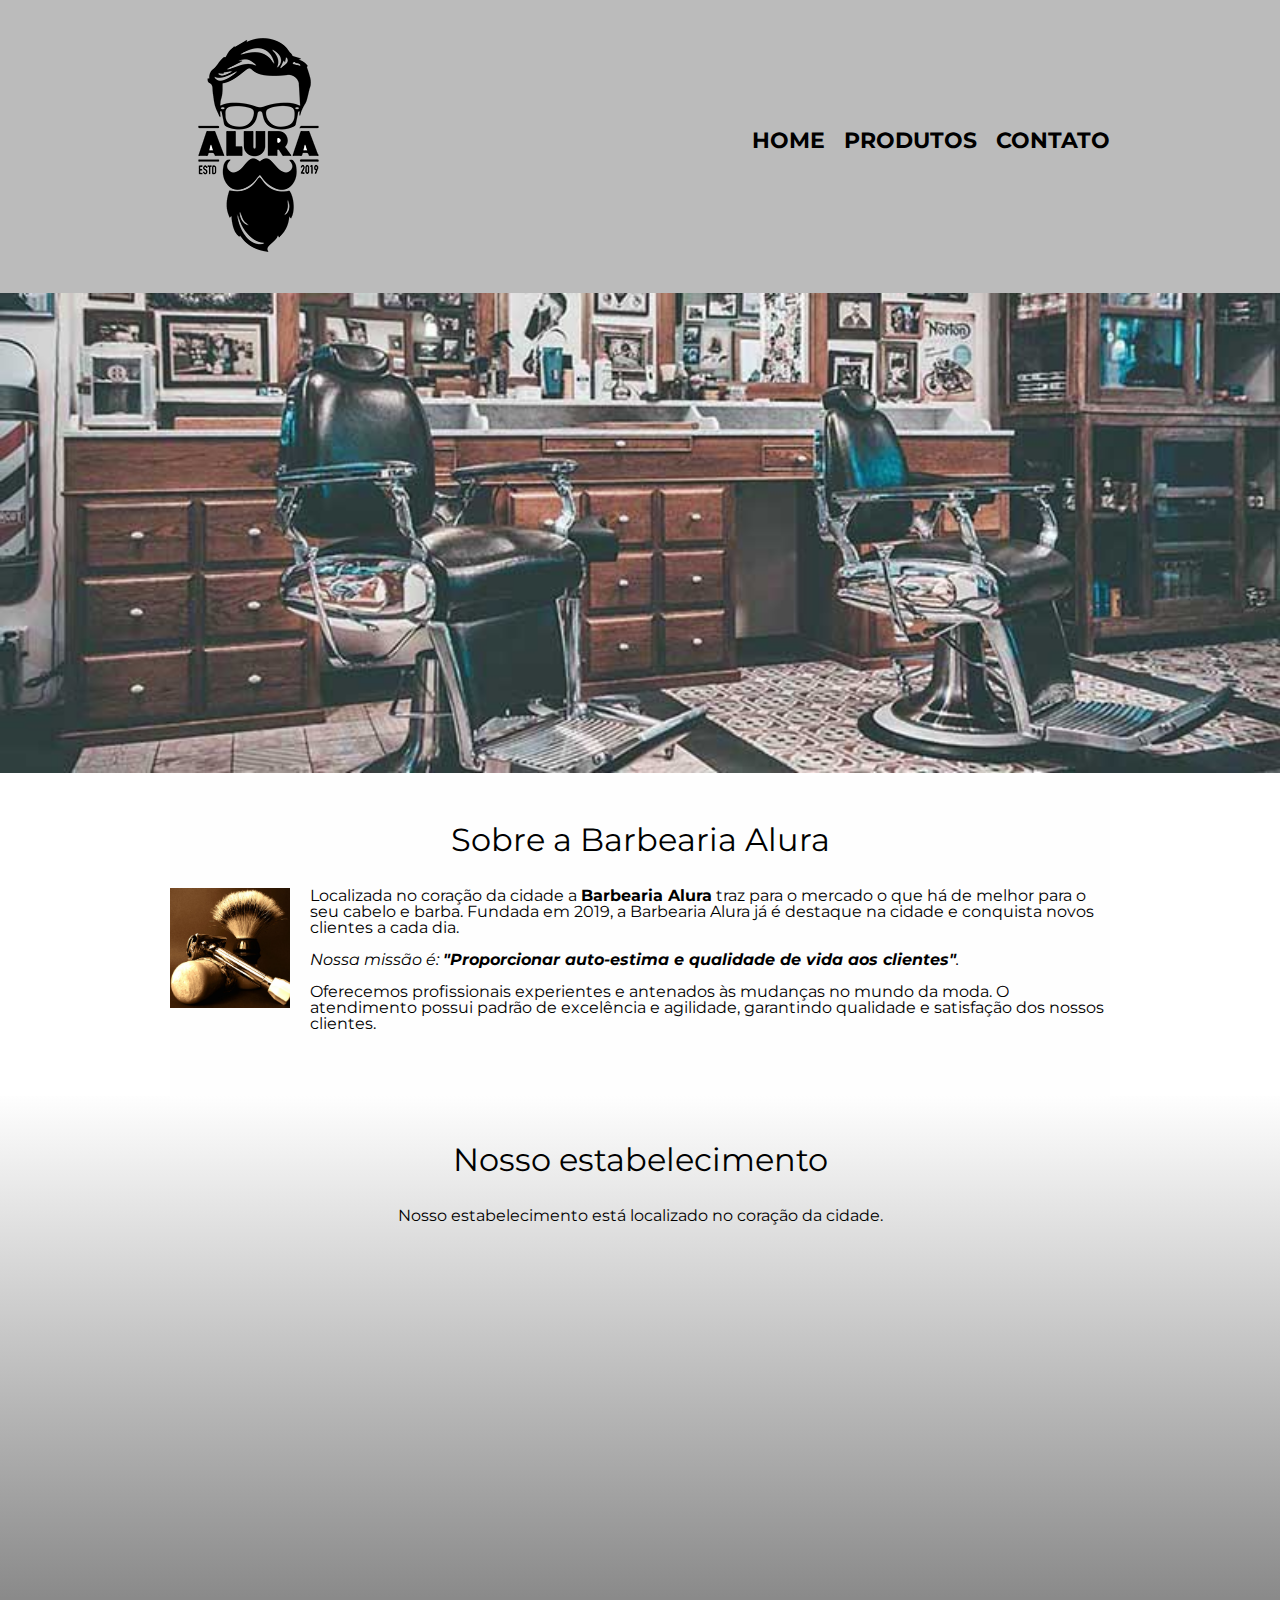
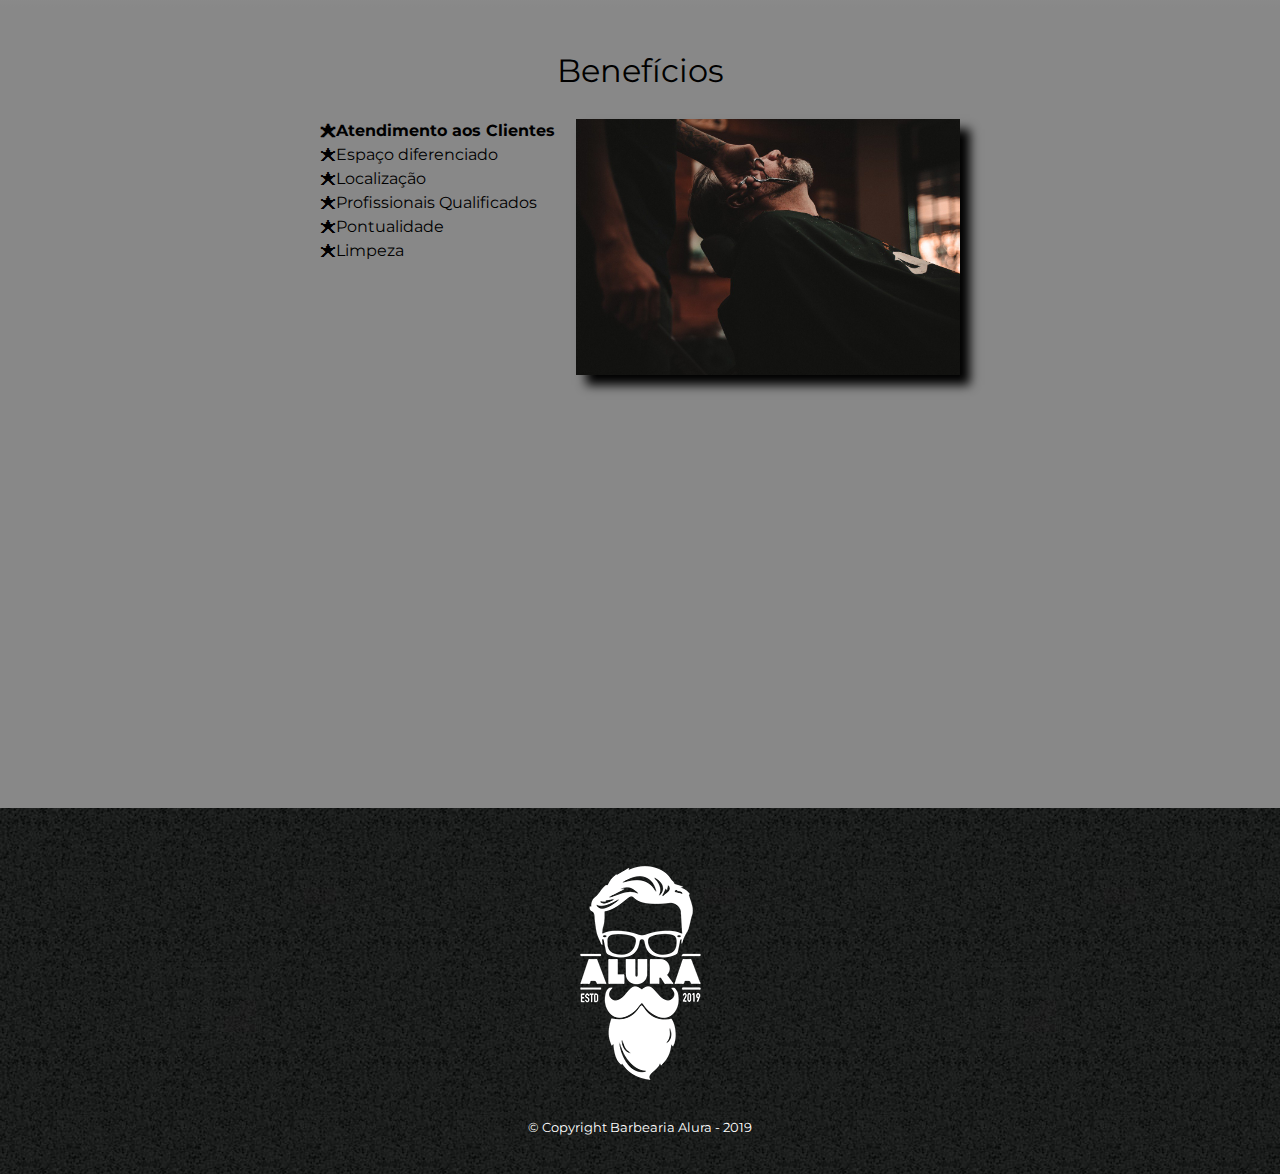
<file: index.html>
<!DOCTYPE html>
<html lang="pt-br">
	<head>
		<meta charset="UTF-8">
		<!-- Adaptando tela para tela do celular -->
		<meta name="viewport" content="width = device-width">
		<title>Barbearia Alura</title>
		<link rel="stylesheet" href="reset.css">
		<link rel="stylesheet" href="style.css">
		<link href="https://fonts.googleapis.com/css2?family=Montserrat&display=swap" rel="stylesheet">
			
	</head>

	<body>
		<header>
			<div class="caixa">
				<h1><img src="logo.png"></h1>

				<nav>
					<ul>
						<li><a href="index.html">Home</a></li>
						<li><a href="produtos.html">Produtos</a></li>
						<li><a href="contato.html">Contato</a></li>
					</ul>
				</nav>
			</div>
		</header>

		<img class="banner" src="banner.jpg">
		<main>
			<!-- <p>conteúdo qualquer</p> -->
			<section class="principal">
				<h2 class="titulo-principal">Sobre a Barbearia Alura</h2>

				<img class="utensilios" src="utensilios.jpg" alt="Utensílios de um barbeiro: pincel, lâmina e suporte para lâmina e pincel.">
	 
				<p>Localizada no coração da cidade a <strong>Barbearia Alura</strong> traz para o mercado o que há de melhor para o seu cabelo e barba. Fundada em 2019, a Barbearia Alura já é destaque na cidade e conquista novos clientes a cada dia.</p>

				<p id="missao"><em>Nossa missão é: <strong>"Proporcionar auto-estima e qualidade de vida aos clientes"</strong>.</em></p>

				<p>Oferecemos profissionais experientes e antenados às mudanças no mundo da moda. O atendimento possui padrão de excelência e agilidade, garantindo qualidade e satisfação dos nossos clientes.</p>
			</section>

			<section class="mapa">

				<h3 class="titulo-principal">Nosso estabelecimento</h3>

				<p>Nosso estabelecimento está localizado no coração da cidade.</p>	
				
				<div class="mapa-conteudo">

					<iframe src="https://www.google.com/maps/embed?pb=!1m18!1m12!1m3!1d3656.4499774665487!2d-46.6345205856287!3d-23.5881898684
					6734!2m3!1f0!2f0!3f0!3m2!1i1024!2i768!4f13.1!3m3!1m2!1s0x94ce5a2b2ed7f3a1%3A0xab35da2f5ca62674!2sCaelum%20-%20Escola%20de%20
					Tecnologia!5e0!3m2!1spt-BR!2sbr!4v1654802278087!5m2!1spt-BR!2sbr" width="100%" height="300" style="border:0;" allowfullscreen=
					"" loading="lazy" referrerpolicy="no-referrer-when-downgrade"></iframe>
				</div>
				
			</section>

			<section class="beneficios">
				<h3 class="titulo-principal">Benefícios</h3>

				<div class="conteudo-beneficios">
					<ul class="lista-beneficios">
						<li class="itens">Atendimento aos Clientes</li>
						<li class="itens">Espaço diferenciado</li>
						<li class="itens">Localização</li>
						<li class="itens">Profissionais Qualificados</li>
						<li class="itens">Pontualidade</li>
						<li class="itens">Limpeza</li>
					</ul><img src="beneficios.jpg" class="imagem-beneficios">
				<!-- Qdo uso display inline-block no css - e queremos usar 100% da largura,
			    temos q manter os elementos colados, 1 do lado do outro. Então, finda
			    a ul da lista, vem colada a imagem -->
				</div>

				<div class="video">
					<iframe width="100%" height="315" src="https://www.youtube.
					com/embed/wcVVXUV0YUY" title="YouTube video player" framebo
					rder="0" allow="accelerometer; autoplay; clipbo
					ard-write; encrypted-media; gyroscope; picture-in
					-picture" allowfullscreen></iframe>
				</div>	
			</section>
		</main>

		<footer>
			<img src="logo-branco.png">
			<p class="copyright">&copy; Copyright Barbearia Alura - 2019</p>
		</footer>

	</body>
</html>
</file>
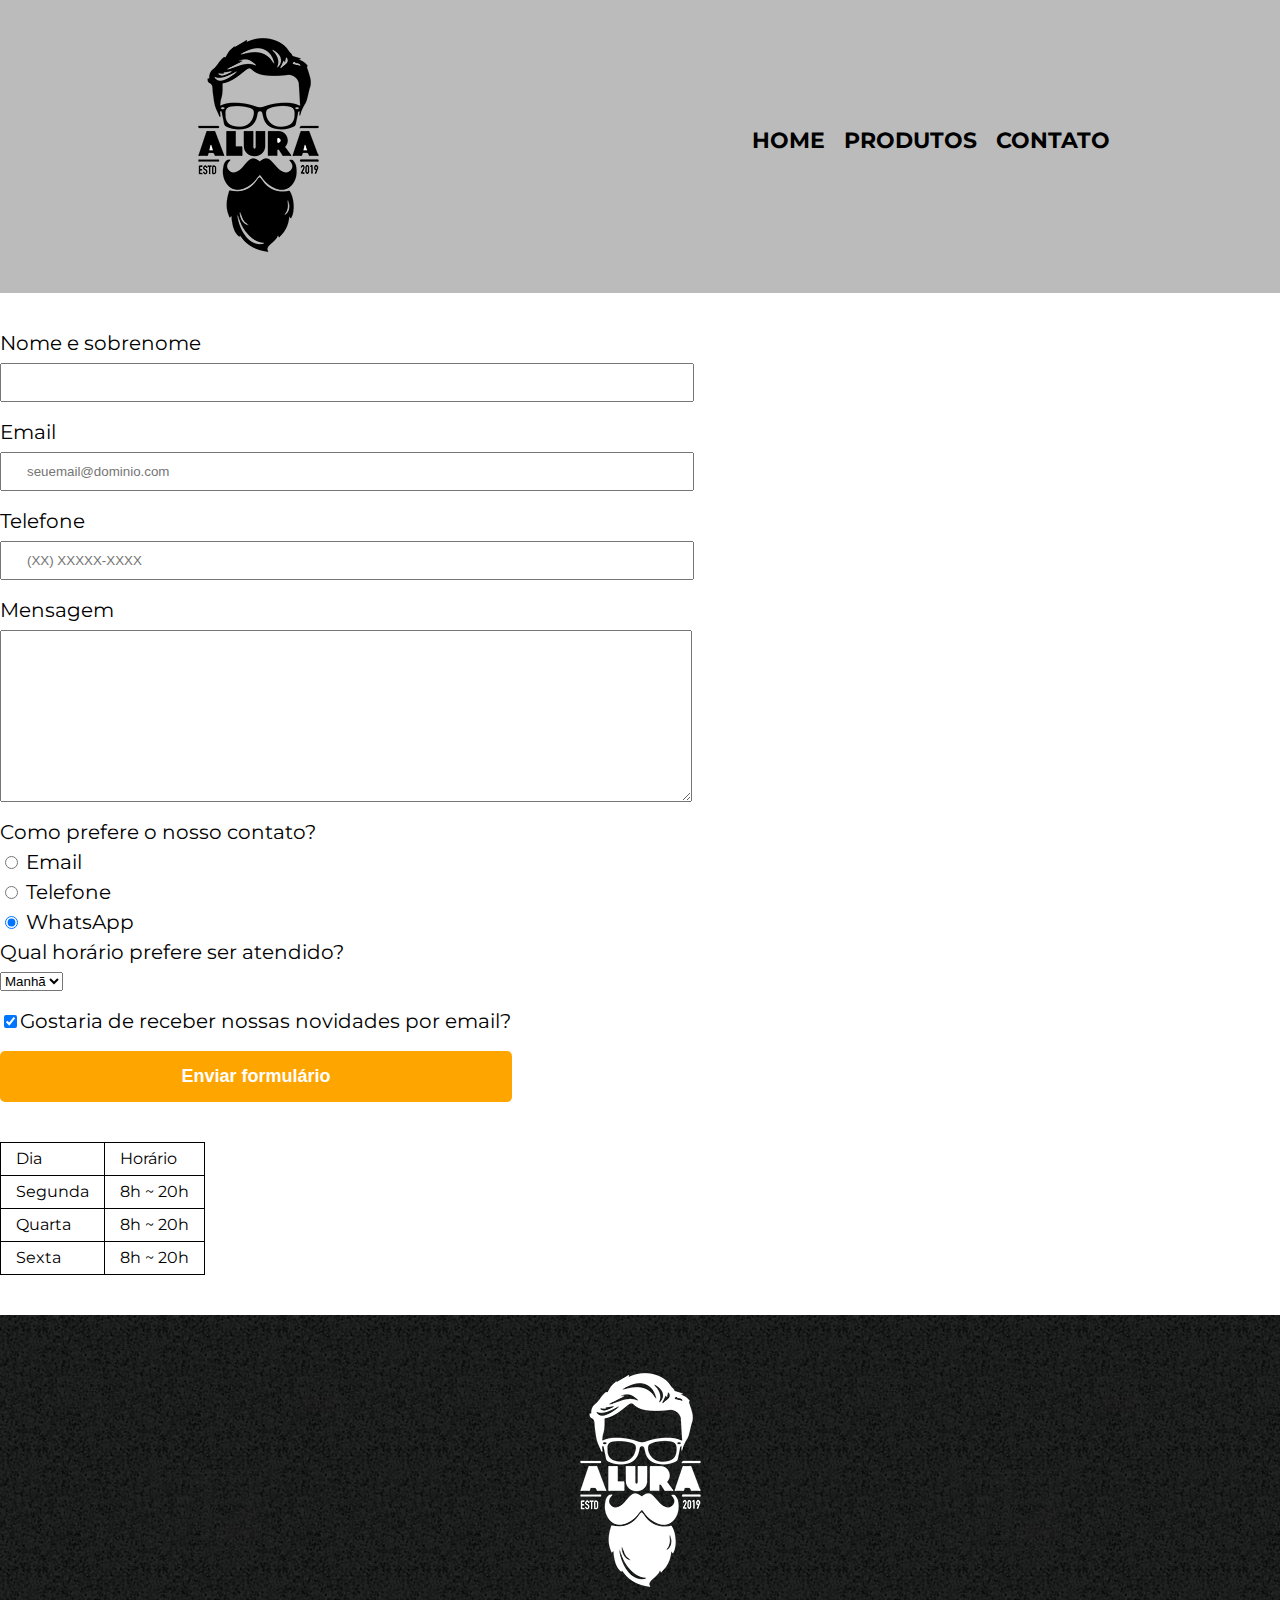
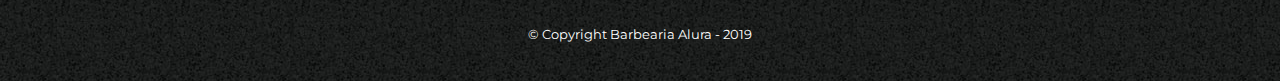
<file: contato.html>
<!DOCTYPE html>
<html>
	<head>
		<meta charset="UTF-8">
		<title>Contato - Barbearia Alura</title>

		<link rel="stylesheet" href="reset.css">
		<link rel="stylesheet" href="style.css">
		<link href="https://fonts.googleapis.com/css2?family=Montserrat&display=swap" rel="stylesheet">
	</head>
	<body>
		<header>
			<div class="caixa">
				<h1><img src="logo.png" alt="Logo da Barbearia Alura"></h1>

				<nav>
					<ul>
						<li><a href="index.html">Home</a></li>
						<li><a href="produtos.html">Produtos</a></li>
						<li><a href="contato.html">Contato</a></li>
					</ul>
				</nav>
			</div>
		</header>

		<main>
			<form>
				<label for="nomesobrenome">Nome e sobrenome</label>
				<input type="text" id="nomesobrenome" class="input-padrao" required>

				<label for="email">Email</label>
				<input type="email" id="email" class="input-padrao" required placeholder="seuemail@dominio.com">

				<label for="telefone">Telefone</label>
				<input type="tel" id="telefone" class="input-padrao" required placeholder="(XX) XXXXX-XXXX">

				<label for="mensagem">Mensagem</label>
				<textarea cols="70" rows="10" id="mensagem" class="input-padrao" required></textarea>

				<fieldset>
					<legend>Como prefere o nosso contato?</legend>
					<label for="radio-email"><input type="radio" name="contato" value="email" id="radio-email"> Email</label>
					
					<label for="radio-telefone"><input type="radio" name="contato" value="telefone" id="radio-telefone"> Telefone</label>
					
					<label for="radio-whatsapp"><input type="radio" name="contato" value="whatsapp" id="radio-whatsapp" checked> WhatsApp</label>
				</fieldset>

				<fieldset>
					<legend>Qual horário prefere ser atendido?</legend>
					<select>
						<option>Manhã</option>
						<option>Tarde</option>
						<option>Noite</option>
					</select>
				</fieldset>

				<label class="checkbox"><input type="checkbox" checked>Gostaria de receber nossas novidades por email?</label>

				<input type="submit" value="Enviar formulário" class="enviar">
			</form>

			<table>
				<tr>
					<td>Dia</td>
					<td>Horário</td>
				</tr>
				<tr>
					<td>Segunda</td>
					<td>8h ~ 20h</td>
				</tr>
				<tr>
					<td>Quarta</td>
					<td>8h ~ 20h</td>
				</tr>
				<tr>
					<td>Sexta</td>
					<td>8h ~ 20h</td>
				</tr>
			</table>
		</main>

		<footer>
			<img src="logo-branco.png" alt="Logo da Barbearia Alura">
			<p class="copyright">&copy; Copyright Barbearia Alura - 2019</p>
		</footer>
	</body>
</html>
</file>
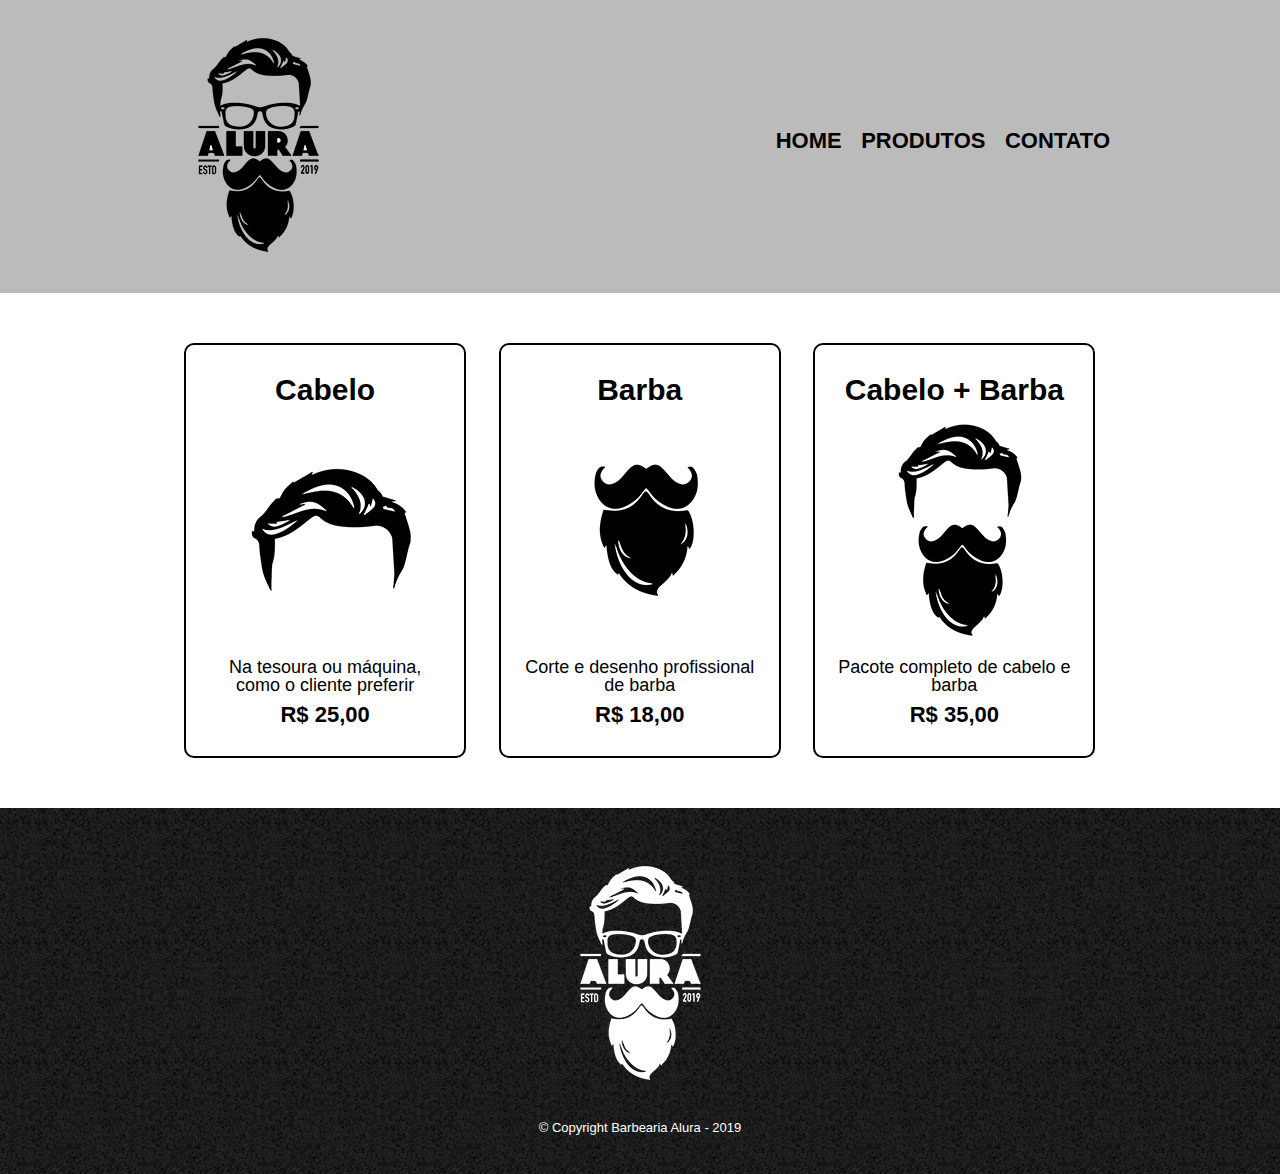
<file: produtos.html>
<!DOCTYPE html>
<html>
	<head>
		<meta charset="UTF-8">
		<title>Produtos - Barbearia Alura</title>

		<link rel="stylesheet" href="reset.css">
		<link rel="stylesheet" href="style.css">
	</head>
	<body>
		<header>
			<div class="caixa">
				<h1><img src="logo.png"></h1>

				<nav>
					<ul>
						<li><a href="index.html">Home</a></li>
						<li><a href="produtos.html">Produtos</a></li>
						<li><a href="contato.html">Contato</a></li>
					</ul>
				</nav>
			</div>
		</header>

		<main>
			<ul class="produtos">
				<li>
					<h2>Cabelo</h2>
					<img src="cabelo.jpg">
					<p class="produto-descricao">Na tesoura ou máquina, como o cliente preferir</p>
					<p class="produto-preco">R$ 25,00</p>
				</li>
				<li>
					<h2>Barba</h2>
					<img src="barba.jpg">
					<p class="produto-descricao">Corte e desenho profissional de barba</p>
					<p class="produto-preco">R$ 18,00</p>
				</li>
				<li>
					<h2>Cabelo + Barba</h2>
					<img src="cabelo+barba.jpg">
					<p class="produto-descricao">Pacote completo de cabelo e barba</p>
					<p class="produto-preco">R$ 35,00</p>
				</li>
			</ul>
		</main>

		<footer>
			<img src="logo-branco.png">
			<p class="copyright">&copy; Copyright Barbearia Alura - 2019</p>
		</footer>
	</body>
</html>
</file>
<file: style.css>
body{
	font-family: 'Montserrat', sans-serif;
}

header {
	background: #BBBBBB;
	padding: 20px 0;
}

.caixa {
	position: relative;
	width: 940px;
	margin: 0 auto;
}

nav {
	position: absolute;
	top: 110px;
	right: 0;
}

nav li {
	display: inline;
	margin: 0 0 0 15px;
}

nav a {
	text-transform: uppercase;
	color: #000000;
	font-weight: bold;
	font-size: 22px;
	text-decoration: none;
}

nav a:hover {
	color: #C78C19;
	text-decoration: underline;
}

.produtos {
	width: 940px;
	margin: 0 auto;
	padding: 50px 0;
}

.produtos li {
	display: inline-block;
	text-align: center;
	width: 30%;
	vertical-align: top;
	margin: 0 1.5%;
	padding: 30px 20px;
	box-sizing: border-box;
	border: 2px solid #000000;
	border-radius: 10px;
}

.produtos li:hover {
	border-color: #C78C19;
}

.produtos li:active {
	border-color: #088C19;	
}

.produtos li:hover h2 {
	font-size: 34px;
}

.produtos h2 {
	font-size: 30px;
	font-weight: bold;
}

.produto-descricao {
	font-size: 18px;
}

.produto-preco {
	font-size: 22px;
	font-weight: bold;
	margin-top: 10px;
}

footer {
	text-align: center;
	background: url("bg.jpg");
	padding: 40px 0;
}

.copyright {
	color: #FFFFFF;
	font-size: 13px;
	margin: 20px 0 0;
}
/*
main {
	width: 940px;
	margin: 0 auto;
} */

form {
	margin: 40px 0;
}

form label, form legend {
	display:block;
	font-size: 20px;
	margin: 0 0 10px;
}

.input-padrao {
	display: block;
	margin: 0 0 20px;
	padding: 10px 25px;
	width: 50%;
}

.checkbox {
	margin: 20px 0;
}

.enviar {
	width:40%;
	padding: 15px 0;
	background: orange;
	color: white;
	font-weight: bold;
	font-size: 18px;
	border: none;
	border-radius: 5px;
	transition: 1s all;
	cursor: pointer;
}

.enviar:hover {
	background: darkorange;
	transform: scale(1.2);
}

table {
	margin: 20px 0 40px;
}

thead {
	background: #555555;
	color: white;
	font-weight: bold;
}

td, th {
	border: 1px solid #000000;
	padding: 8px 15px;
}

/* CSS da página inicial */

.banner{
	width: 100%;
}

  /* .titulo-principal {
	text-align: center;
	font-size: 2em; /* 2 x o tamanho base da fonte. Se o tamanho base for 10px => o tamnaho do título será de 20px.  */
	/*margin: 0 0 1em; /* espaçamento proporcional ao tamanho da fonte. Esp para baixo = 1em. */
	/*clear: left; /* para limpar o float a esquerda que colocamos p/ a imagem utensilios. */
/*} 

*/

.titulo-principal {
    text-align: center;
    font-size: 2em;
    margin: 0 0 1em;
    clear: left;
    color: rgb(0,0,0);
	/*text-shadow: 2px 2px #FF0000;
	sombra em cima do texto, das letras */
}

/* .titulo-principal {
    text-align: center;
    font-size: 2em;
    margin: 0 0 1em;
    clear: left;
    color: rgba(0,0,0,0.3);
} visibilidade de 30% */


/*.titulo-principal:first-letter {
	font-weight: bold;
}*/

/*.titulo-principal:before {
	content: "[";
}*/

/*.titulo-principal:after {
	content: "]";
}*/

/* p: first-line{
	font-style: italic;
} 1a linha em itálico */

.principal {
	padding: 3em 0;
	background: #FEFEFE;
	width: 940px;
	margin: 0 auto;
}

.principal p {
	margin: 0 0 1em;
}

.principal strong {
	font-weight: bold;
}

.principal em {
	font-style:italic;
}

.mapa {
	padding: 3em 0;
	background:linear-gradient(#FEFEFE, #888888);
}

/* em <=> espaçamento interno proporcional ao 
tamanho da página. 
linear-gradiente: o css3 faz o gradiente da cor
laranja, p/ o azul, p/ o red e p/ o preto. Pode-
mos colocar qtas cores quisermos! Posso tb pôr
a inclinação na 1a cor: 45 deg, ou 90 deg, orange
ou posso colocar o degradê começando do laranja,
i.e 50% da pag fica laranja e o degradê começa 
a partir daí: (90deg, orange 50%, blue, red, black)
Temos tb o degradê em círculos ao invés de linear,
que seria o radial-gradient */

.mapa-conteudo{
	width: 940px;
	margin: 0 auto;
}

.mapa p {
	margin: 0 0 2em;
	text-align: center;
}

.beneficios{
	padding: 3em 0;
	background: #888888;
	/*box-shadow: inset 0 0 30px #FF0000;
	sombra na borda interna do elemento
	com 30px de espalhamento = 'blur' */
}
/* O cinza ficou limitado a lateral. Para 
acertar isso teremos que mexer no '.main'
tirar parâmentros dele e colar nos principal,
no mapa e nos beneficios. Ops. Nos benef não
precisa, pois ele já tem a largura do elemento
e centralizando a tela no meio (ver param do 
conteudo-benef) */ 

.conteudo-beneficios{
	width: 640px;
	margin: 0 auto;
}

.lista-beneficios{
	width: 40%;
	display: inline-block;
	vertical-align: top; /*linha alinhada pela
	parte de cima (e não pela parte de baixo)*/
}

.itens {
    line-height: 1.5;
/* altura da linha - em geral - é proporcional
ao tamanho da fonte q é 1, mas quero q seja 1.5 =
ao tam da fonte + 50% */	
}

/* agora, p negritar só a 1a linha de itens 
vamos usar recurso novo do css 3 q é a pseudo-
classe */

.itens:first-child {
	font-weight: bold;
}

/* agora, p negritar só a 4a linha de itens, 
faríamos:

.itens:nth-child(4) {
	font-weight: bold;
} */

/* agora, p negritar todas as linhas pares, 
faríamos:

.itens:nth-child(2n) {
	font-weight: bold;
} */

/* agora, p negritar todas as linhas ímpares, 
faríamos:
.itens:nth-child(2n+1) {
	font-weight: bold;
} */

.itens:before{
	content:"🟊"
}

/* .itens:after{
	content:"🟊"
}*/

.imagem-beneficios{
	width: 60%;
	opacity: 1;
	transition: 400ms;
	box-shadow: 10px 10px 10px 0 #000000;
}
/* opacidade usada sobre um elemento
Ela tb pode ser usada sobre as cores!
É a camada alfa do rgb que vira rgba em que seu 
último parâmetro (de 0 até 1) é a opacidade
*/
/* para fazer sombra usamos  o box-shadow 
Ela tem propriedade no eixo X, no eixo Y e a cor 
X=Y=10px => deslocará a sombra 10 px 
Posso adicionar uma 3a prop que é o grau de 
espalhamento da sombra que varia do sólido
para o transparente. Essa prop melhora a
qualidade da sombra. Aqui, testaremos o 'blur' = 5px 
'blur' = borrão 
O 4o elemento é a intensidade da borda = a partir
do tamanho do elem o qto + a sombra irá se 
espalhar. Vamos colocar 20px */

.imagem-beneficios:hover {
	opacity: 0.3;
}

/* opacidade = 30%. Qdo o mouse passa sobre o
elemento (imagem) só poderemos ver 30% do mesmo.
Qdo o mouse estiver fora do elemento, veremos
100% do elemento. E a transição de 1 situação
para outra levará 400 ms = 0.4 s. */ 

.utensilios {
	width: 120px;
	float: left; /* para fazer a imagem flutuar. 
	Ele vai pra cima, mas sua sombra fica, delimitando
	o espaço que ela ocupava, impedindo o texto ser 
	escrito nesse local. Daí, ele vai para a esquerda.
	Assim, o float serve para descolar o elemento na
	lateral e deixar os outros elementos ao redor. */
	margin: 0 20px 20px 0; /* pra cima, para a direita,
	para baixo e para a esquerda. */
}	


.video {
    width: 560px;
    margin: 2em auto;
	/* 1em pra cima e pra baixo e auto para as laterais */
}

/* Seletores Avançados do CSS. Exemplo: > p 
Este seletor (>) pegará todos os "filhos diretos".
O main > p fara o que? Pegará toda as tags 'p' que são "filhos diretos" da main.
Ignora as demais tags 'p' do html, porque elas não são
filhas da main, são filnas da section etc. */

/*main > p {
	background: red;
}*/

/* Exemplo: + p 
Este seletor (+) pegará o primeiro "irmão" que vem depois de 1 elemento.
O img + p fara o que? Usará a img como "âncora" e  'p' como "irmão direto" da img.
Então pegará o 1o parágrafo (p) após a imagem*/

/*img + p {
	background: blue;
}*/

/* E para pegarmos todos os parágrafos após
a imagem? Usamos o ~: */

/*img ~ p {
	background: yellow;
}*/
/* E para pegarmos todos os parágrafos que 
não tenhamm o id='missão'? Usamos o not(#missao): */

/*.principal p:not(#missao) {
	background: orange;
}*/

/*A exclusão é um elemento poderoso no CSS, principal// qdo 
realizamos manutenção em algum código que já existe 
e que não devemos modificar tanto o HTML.*/

@media screen and (max-width: 480px) {
	.caixa, .principal, .conteudo-beneficios, .mapa-conteudo, .video {
		width: auto;
	}
	h1{
		text-align: center;
	}
	nav{
		position: static;
	}
	.lista-beneficios, .imagem-beneficios {
		width: 100%;
	}
}
</file>
